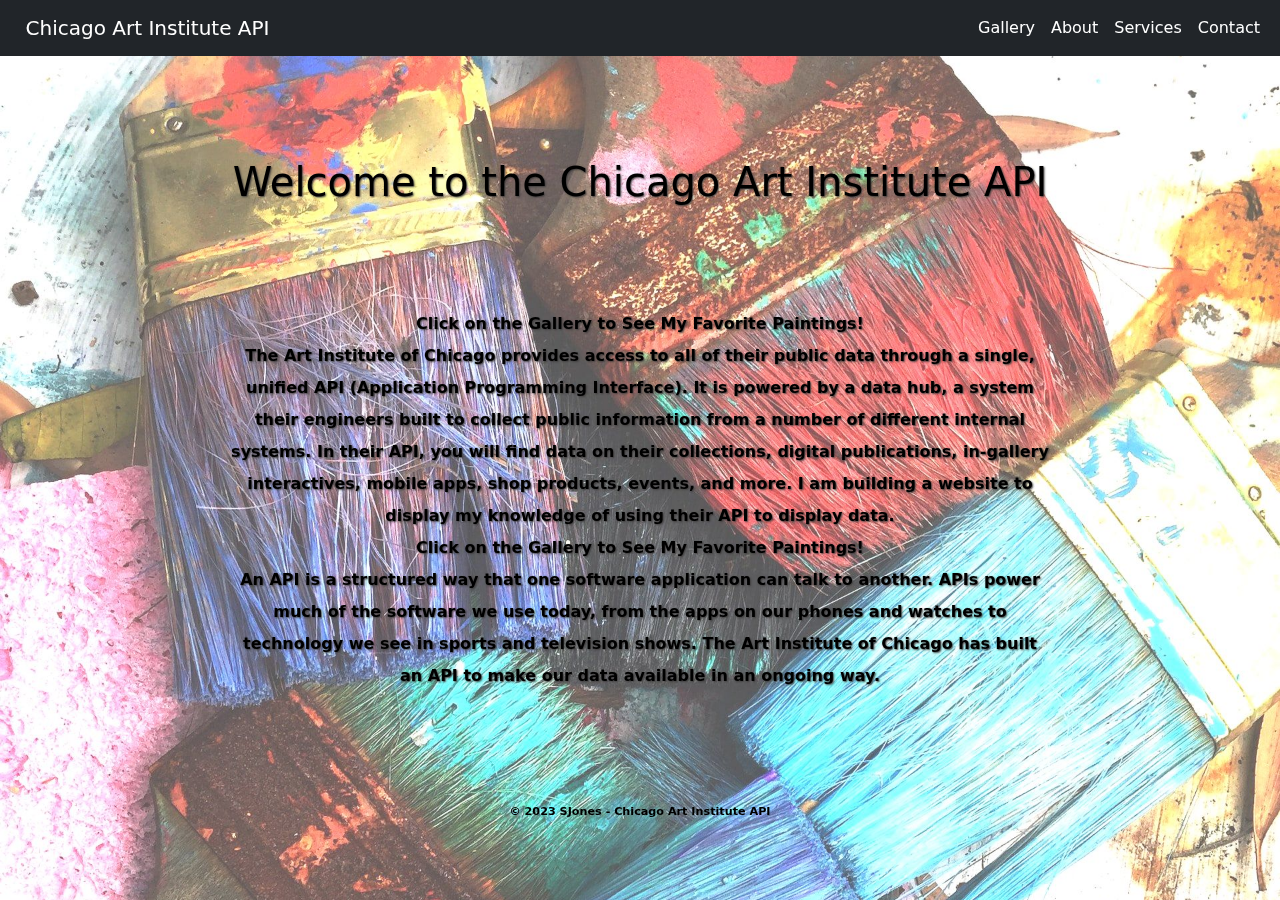
<file: index.html>
<!DOCTYPE html>
<html lang="en">
<head>
<meta charset="UTF-8">
<meta name="viewport" content="width=device-width, initial-scale=1.0">
<meta http-equiv="X-UA-Compatible" content="ie=edge">
<meta name="Description" content="Enter your description here"/>
<link rel="stylesheet" href="https://cdnjs.cloudflare.com/ajax/libs/twitter-bootstrap/5.1.0/css/bootstrap.min.css">
<link rel="stylesheet" href="https://cdnjs.cloudflare.com/ajax/libs/font-awesome/5.15.4/css/all.min.css">
<link rel="stylesheet" href="main.css">
<title>Chicago Art Institute API</title>
</head>
<body>
        <!-- Navagation Bar Bootstrap -->
        <nav class="navbar navbar-expand-sm bg-dark">
            <div class="navbar-brand">Chicago Art Institute API</div>
            <div class="container-fluid">
              <ul class="navbar-nav">
                <li class="nav-item">
                  <a class="nav-link" href="gallery.html">Gallery</a>
                </li>
                <li class="nav-item">
                  <a class="nav-link" href="#about">About</a>
                </li>
                <li class="nav-item">
                  <a class="nav-link" href="#services">Services</a>
                </li>
                <li class="nav-item">
                    <a class="nav-link" href="#contact">Contact</a>
                  </li>
              </ul>
            </div>
          </nav>
    
       <!-- Background image -->
       <section class="background-image-area">
        <div>
            <img src="images/background.jpeg" alt="Faded paintbrushes filled with paint" class="background">
        </div>
      </section>
      <div class="about-cai">
        <h1 class="welcome">Welcome to the Chicago Art Institute API</h1>
        <div class="about-cai">
          <p>
            Click on the Gallery to See My Favorite Paintings!
            </br>
            The Art Institute of Chicago provides access to all of their public data through a single, 
            unified API (Application Programming Interface). It is powered by a data hub, a system their 
            engineers built to collect public information from a number of different internal systems. 
            In their API, you will find data on their collections, digital publications, in-gallery interactives, 
            mobile apps, shop products, events, and more. I am building a website to display my knowledge of using
            their API to display data.
            </br>
            Click on the Gallery to See My Favorite Paintings!
            </br>
            An API is a structured way that one software application can talk to another. APIs power much of 
            the software we use today, from the apps on our phones and watches to technology we see in sports 
            and television shows. The Art Institute of Chicago has built an API to make our data available in 
            an ongoing way.
          </p>
        </div>
      </div>

      <div class="copyright">
        <p class = "special"> &copy; 2023 SJones - Chicago Art Institute API</p>
      </div>


<script src="https://cdnjs.cloudflare.com/ajax/libs/popper.js/2.9.2/umd/popper.min.js"></script>
<script src="https://cdnjs.cloudflare.com/ajax/libs/twitter-bootstrap/5.1.0/js/bootstrap.min.js"></script>
</body>
</html>
</file>
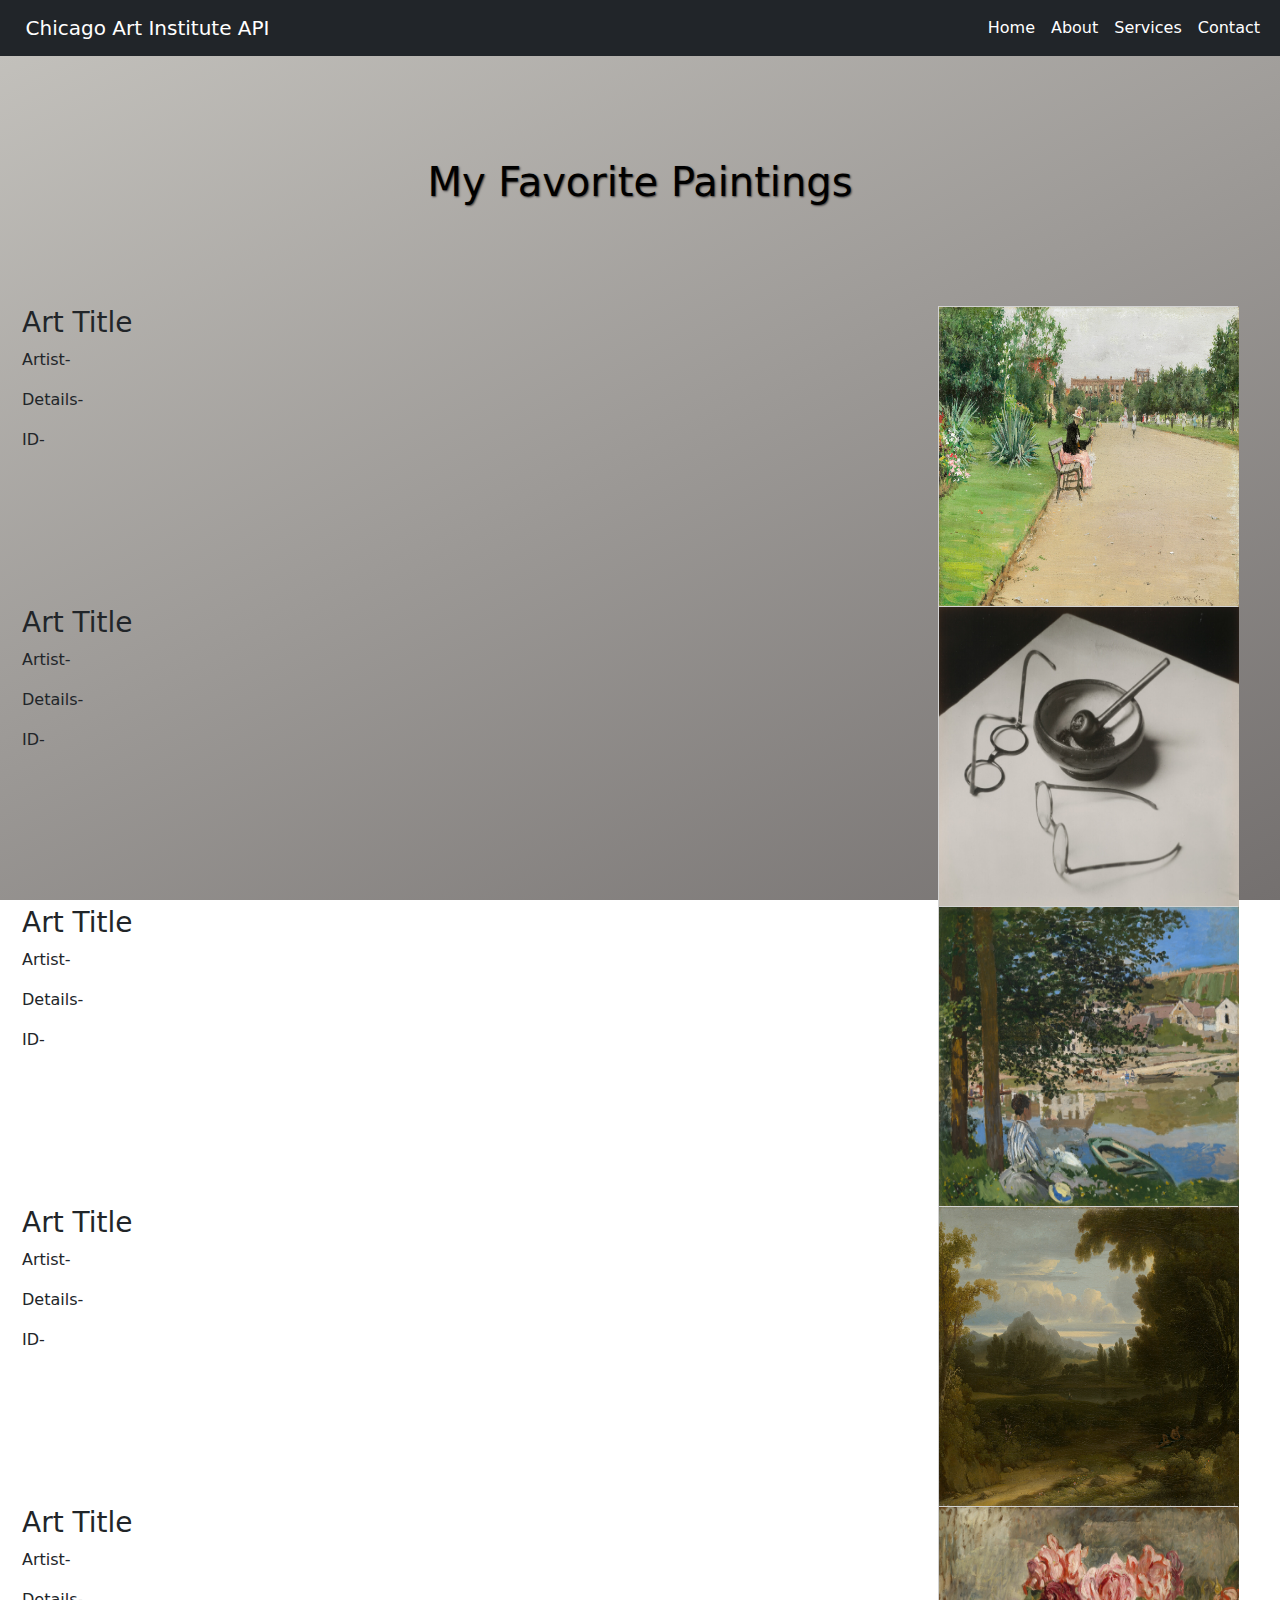
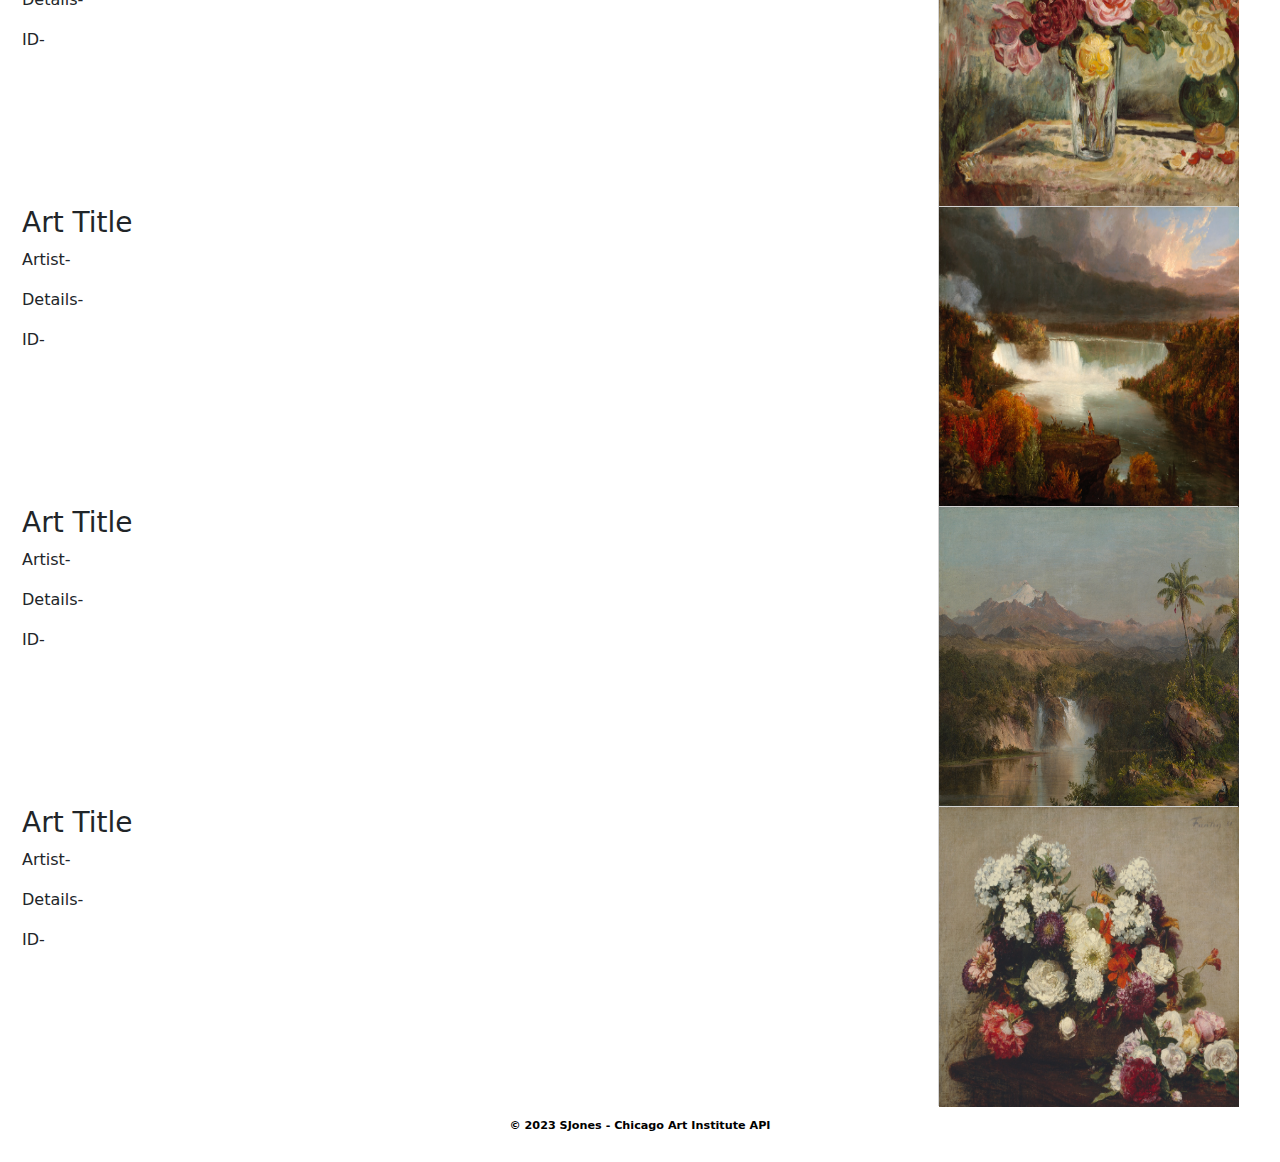
<file: gallery.html>
<!DOCTYPE html>
<html lang="en">
<head>
<meta charset="UTF-8">
<meta name="viewport" content="width=device-width, initial-scale=1.0">
<meta http-equiv="X-UA-Compatible" content="ie=edge">
<meta name="Description" content="Enter your description here"/>
<link rel="stylesheet" href="https://cdnjs.cloudflare.com/ajax/libs/twitter-bootstrap/5.1.0/css/bootstrap.min.css">
<link rel="stylesheet" href="https://cdnjs.cloudflare.com/ajax/libs/font-awesome/5.15.4/css/all.min.css">
<link rel="stylesheet" href="main.css">
<script src="main.js" defer></script>
<title>My Favorite Paintings</title>
</head>
<body>
    <!-- Navagation Bar Bootstrap -->
<nav class="navbar navbar-expand-sm bg-dark">
    <div class="navbar-brand">Chicago Art Institute API</div>
    <div class="container-fluid">
      <ul class="navbar-nav">
        <li class="nav-item">
          <a class="nav-link" href="index.html">Home</a>
        </li>
        <li class="nav-item">
          <a class="nav-link" href="#about">About</a>
        </li>
        <li class="nav-item">
          <a class="nav-link" href="#services">Services</a>
        </li>
        <li class="nav-item">
            <a class="nav-link" href="#contact">Contact</a>
          </li>
      </ul>
    </div>
  </nav>

    <div class="about-cai">
    <h1 class="welcome">My Favorite Paintings</h1>
    </div> 

    <!-- Section for the Div Images -->
    <section>
      <div class="artContainer">
          <span class="artText">
              <h3 class="28849">Art Title</h3>
              <p class="28849">Artist-</p>
              <p class="28849">Details-</p>
              <p class="28849">ID-</p>
          </span>
          <span class="imgContainer">
              <img src="images/A City Park.jpg" alt="Small painting of woman in pink and black sitting on park bench">
          </span>
      </div>
  </section>
  <section>
      <div class="artContainer">
          <span class="artText">
              <h3 class="50157">Art Title</h3>
              <p class="50157">Artist-</p>
              <p class="50157">Details-</p>
              <p class="50157">ID-</p>
          </span>
          <span class="imgContainer">
              <img src="images/Mondrian’s Glasses and Pipe.jpg" alt="">
          </span>
      </div>
  </section>
  <section>
      <div class="artContainer">
          <span class="artText">
              <h3 class="81539">Art Title</h3>
              <p class="81539">Artist-</p>
              <p class="81539">Details-</p>
              <p class="81539">ID-</p>
          </span>
          <span class="imgContainer">
              <img src="images/On the Bank of the Seine Bennecourt.jpg" alt="">
          </span>
      </div>
  </section>
  <section>
      <div class="artContainer">
          <span class="artText">
              <h3 class="183293">Art Title</h3>
              <p class="183293">Artist-</p>
              <p class="183293">Details-</p>
              <p class="183293">ID-</p>
          </span>
          <span class="imgContainer">
              <img src="images/Solitude.jpg" alt="">
          </span>
      </div>
  </section>
  <section>
      <div class="artContainer">
          <span class="artText">
              <h3 class="66149">Art Title</h3>
              <p class="66149">Artist-</p>
              <p class="66149">Details-</p>
              <p class="66149">ID-</p>
          </span>
          <span class="imgContainer">
              <img src="images/Still Life (Flowers).jpg" alt="">
          </span>
      </div>
  </section>
  <section>
    <div class="artContainer">
        <span class="artText">
            <h3 class="90048">Art Title</h3>
            <p class="90048">Artist-</p>
            <p class="90048">Details-</p>
            <p class="90048">ID-</p>
        </span>
        <span class="imgContainer">
            <img src="images/Tom Cole Distant View of Niagara Falls.jpg" alt="">
        </span>
    </div>
</section>
<section>
  <div class="artContainer">
      <span class="artText">
          <h3 class="76571">Art Title</h3>
          <p class="76571">Artist-</p>
          <p class="76571">Details-</p>
          <p class="76571">ID-</p>
      </span>
      <span class="imgContainer">
          <img src="images/View of Cotopaxi.jpg" alt="">
      </span>
  </div>
</section>
<section>
  <div class="artContainer">
      <span class="artText">
          <h3 class="72180">Art Title</h3>
          <p class="72180">Artist-</p>
          <p class="72180">Details-</p>
          <p class="72180">ID-</p>
      </span>
      <span class="imgContainer">
          <img src="images/Still Life with Flowers.jpg" alt="">
      </span>
  </div>
</section>

<div class="copyright">
  <p class = "special"> &copy; 2023 SJones - Chicago Art Institute API</p>
</div>
    
<script src="https://cdnjs.cloudflare.com/ajax/libs/popper.js/2.9.2/umd/popper.min.js"></script>
<script src="https://cdnjs.cloudflare.com/ajax/libs/twitter-bootstrap/5.1.0/js/bootstrap.min.js"></script>
</body>
</html>
</file>
<file: main.css>
body 
{
    background: linear-gradient(335deg, rgb(116, 112, 111) 0%, rgb(197, 195, 190) 100%);
    background-attachment: fixed;
    background-position: center;
    background-repeat: no-repeat;
    height: 100vh;
}

.background 
{
    z-index: -1;
    width: 100%;
    position: fixed;
    margin-top: -100px;
}

.navbar-nav 
{
    margin-left: auto;
}

.navbar-brand 
{
    color: white;
    display: flex;
    flex-direction: column;
    justify-content: center;
    margin-left: 2%;
}

.nav-link
{
    color: white;
}

.about-cai 
{
    color: black;
    font-weight: bold;
    text-shadow: 1px 1px 2px rgb(63, 61, 61);
    width: 80%;
    margin: 100px auto 100px auto;
    text-align: center;
    line-height: 2;
    padding-top: 2px;
  }
  
  .artContainer {
    margin: auto;
    display: flex;
    flex-wrap: wrap;
    justify-content: center;
  }
  
  .artText {
    width: 70%;
  }
  
  .imgContainer {
    border: solid 1px lightgrey;
    height: 300px;
    width: 300px;
    object-fit: cover;
    margin: 0 20px;
  }
  
  .imgContainer img {
    height: 300px;
    width: 300px;
  }
  

.copyright 
  {
    display: flex;
    line-height: 40px;
    font-size: 0.7em;
    justify-content: center;
    color: rgb(0, 0, 0);
    font-weight: bold;
}
</file>
